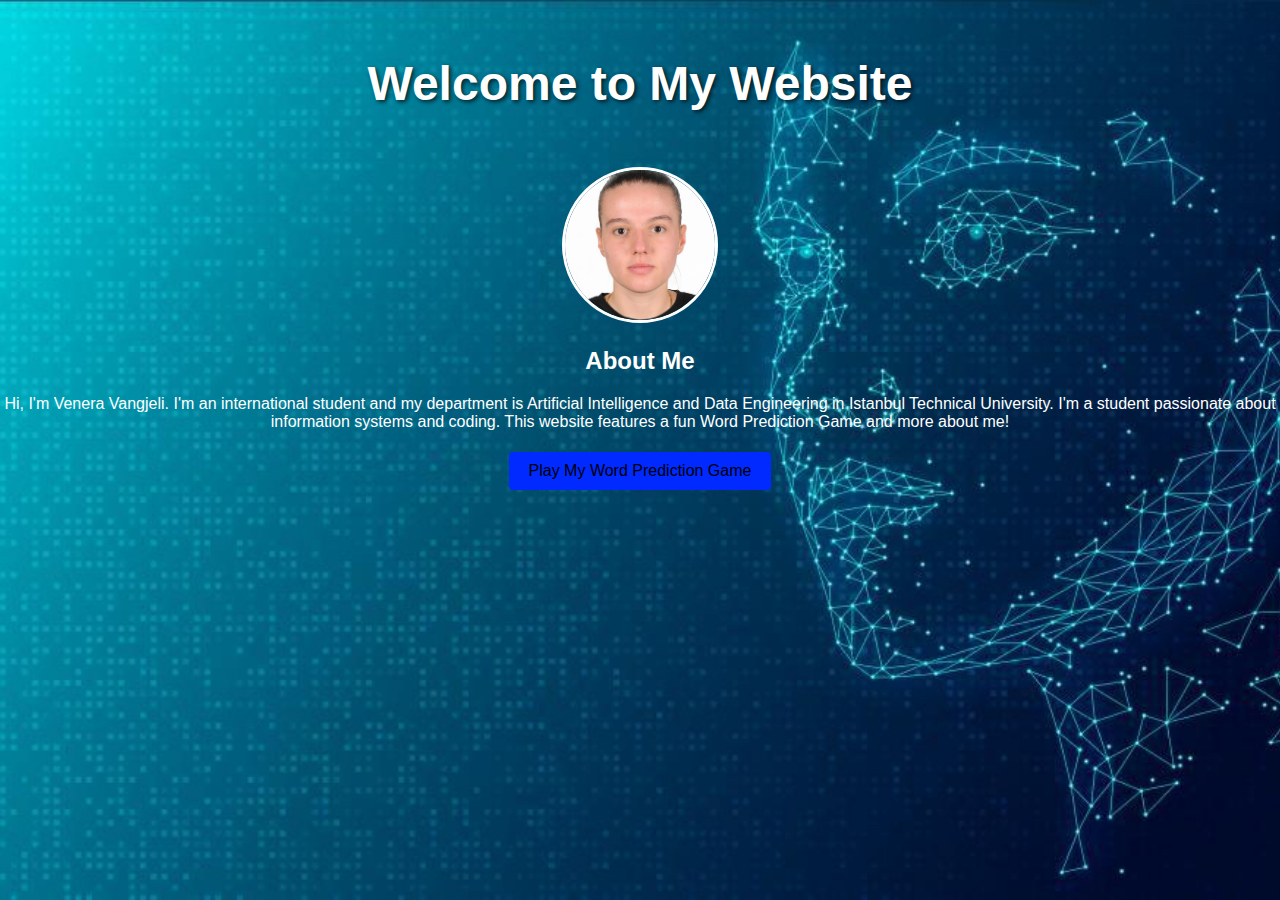
<file: index.html>
<!DOCTYPE html>
<html lang="en">
<head>
    <meta charset="UTF-8">
    <meta name="viewport" content="width=device-width, initial-scale=1.0">
    <title>About Me</title>
    <link rel="stylesheet" href="style.css">
</head>
<body>
    <header>
        <h1>Welcome to My Website</h1>
    </header>
    <section id="about-me">
        <img src="profilepic.JPG" alt="Profile Picture" class="profile-image">
        <h2>About Me</h2>
        <p>Hi, I'm Venera Vangjeli. I'm an international student and my department is Artificial Intelligence and Data Engineering in Istanbul Technical University. I'm a student passionate about information systems and coding. This website features a fun Word Prediction Game and more about me!</p>
    </section>
    <button id="game-button" onclick="location.href='Game.html'">Play My Word Prediction Game</button>
</body>
</html>
</file>
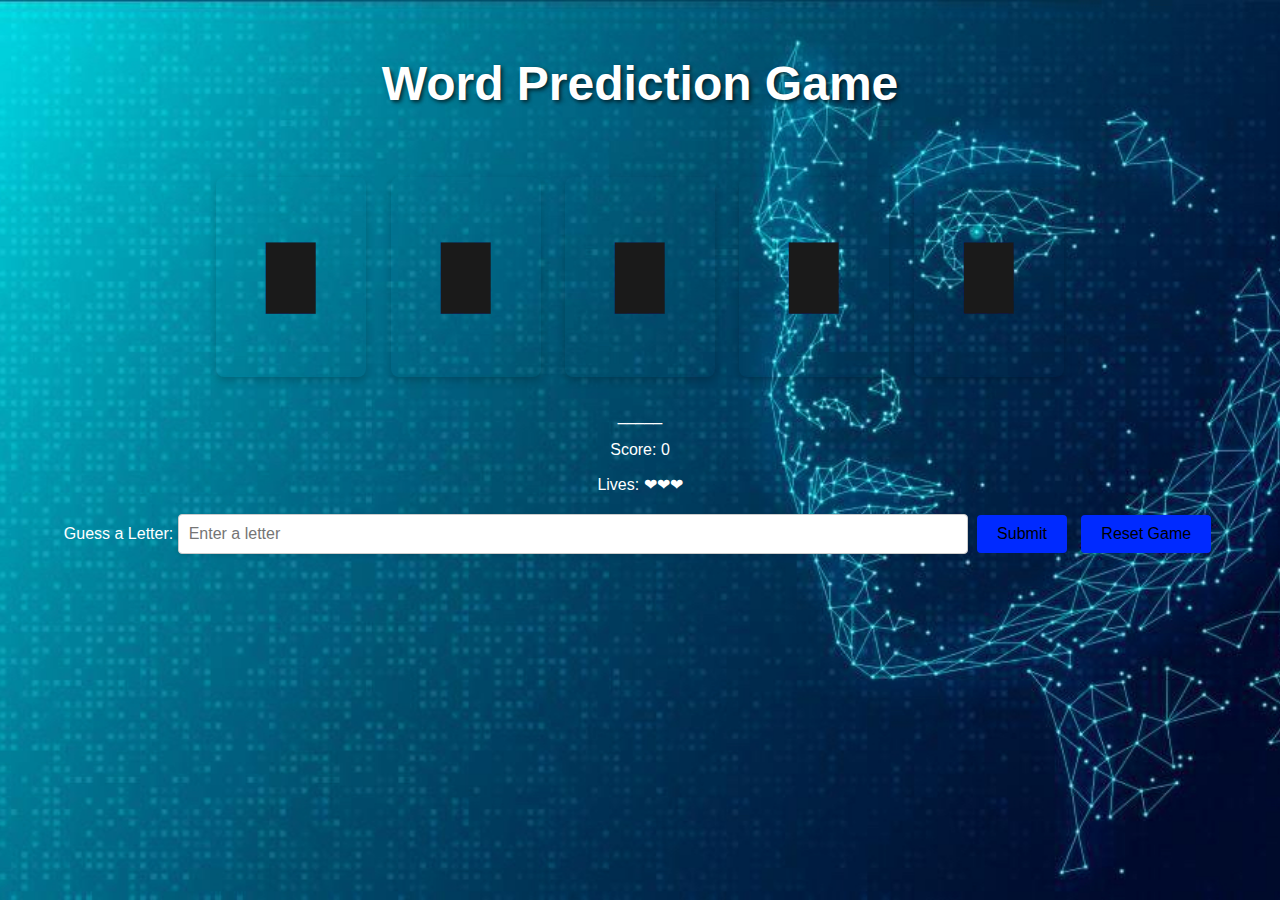
<file: Game.html>
<!DOCTYPE html>
<html lang="en">
<head>
    <meta charset="UTF-8">
    <meta name="viewport" content="width=device-width, initial-scale=1.0">
    <title>Word Prediction Game</title>
    <link rel="stylesheet" href="style.css">
</head>
<body>
    <header>
        <h1>Word Prediction Game</h1>
    </header>
    <main id="game">
        <div id="cards-container" aria-live="polite">
            <img src="images/card-back1.svg" alt="Hidden Card" class="card">
            <img src="images/card-back1.svg" alt="Hidden Card" class="card">
            <img src="images/card-back1.svg" alt="Hidden Card" class="card">
            <img src="images/card-back1.svg" alt="Hidden Card" class="card">
            <img src="images/card-back1.svg" alt="Hidden Card" class="card">
        </div>
        <p id="word-display" aria-live="polite">_</p>
        <div id="score-lives">
            <p>Score: <span id="score" aria-live="polite">0</span></p>
            <p>Lives: <span id="lives" aria-live="polite">❤❤❤</span></p>
        </div>
        <label for="guess-input">Guess a Letter:</label>
        <input type="text" id="guess-input" maxlength="1" placeholder="Enter a letter">
        <button id="submit-button">Submit</button>
        <button id="reset-button">Reset Game</button>
    </main>
    <script src="game.js"></script>
</body>
</html>
</file>
<file: style.css>
body {
    font-family: Arial, sans-serif;
    margin: 0;
    padding: 0;
    text-align: center;
    background-image: url('background-image.jpg');
    background-size: cover;
    background-position: center;
    background-repeat: no-repeat;
    background-attachment: fixed;
    color: white;
}

header {
    background-color: rgb(0 0 0 / 0%);
    color: white;
    padding: 1em;
    font-size: 1.5em;
    text-shadow: 2px 2px 4px rgba(0, 0, 0, 0.7);
}

.container {
    margin: 20px auto;
    max-width: 600px;
    padding: 20px;
    background-color: rgba(255, 255, 255, 0.8);
    border-radius: 8px;
    box-shadow: 0 4px 8px rgba(0, 0, 0, 0.3);
    color: black;
}

.score, .lives {
    font-size: 1.2em;
    margin: 10px 0;
}

.input-container {
    margin: 20px 0;
}

input[type="text"] {
    padding: 10px;
    width: 60%;
    font-size: 1em;
    border: 1px solid #ccc;
    border-radius: 4px;
    box-shadow: 0 2px 4px rgba(0, 0, 0, 0.1);
}

button {
    padding: 10px 20px;
    font-size: 1em;
    margin: 5px;
    border: none;
    border-radius: 4px;
    background-color: #002aff;
    color: black;
    cursor: pointer;
    transition: background-color 0.3s, transform 0.2s;
}

button:hover {
    background-color: #002aff;
    transform: scale(1.05);
}

.word-container {
    font-size: 1.5em;
    letter-spacing: 0.5em;
    margin: 20px 0;
}

.heart {
    color: rgb(255, 0, 0);
    margin: 0 2px;
}

.profile-image {
    width: 150px; 
    height: 150px; 
    border-radius: 50%; 
    object-fit: cover; 
    border: 3px solid white; 
}

.card {
    width: 150px; 
    height: 200px; 
    object-fit: cover; 
    margin: 10px; 
    border-radius: 8px; 
    box-shadow: 0 4px 8px rgba(0, 0, 0, 0.2); 
}
</file>
